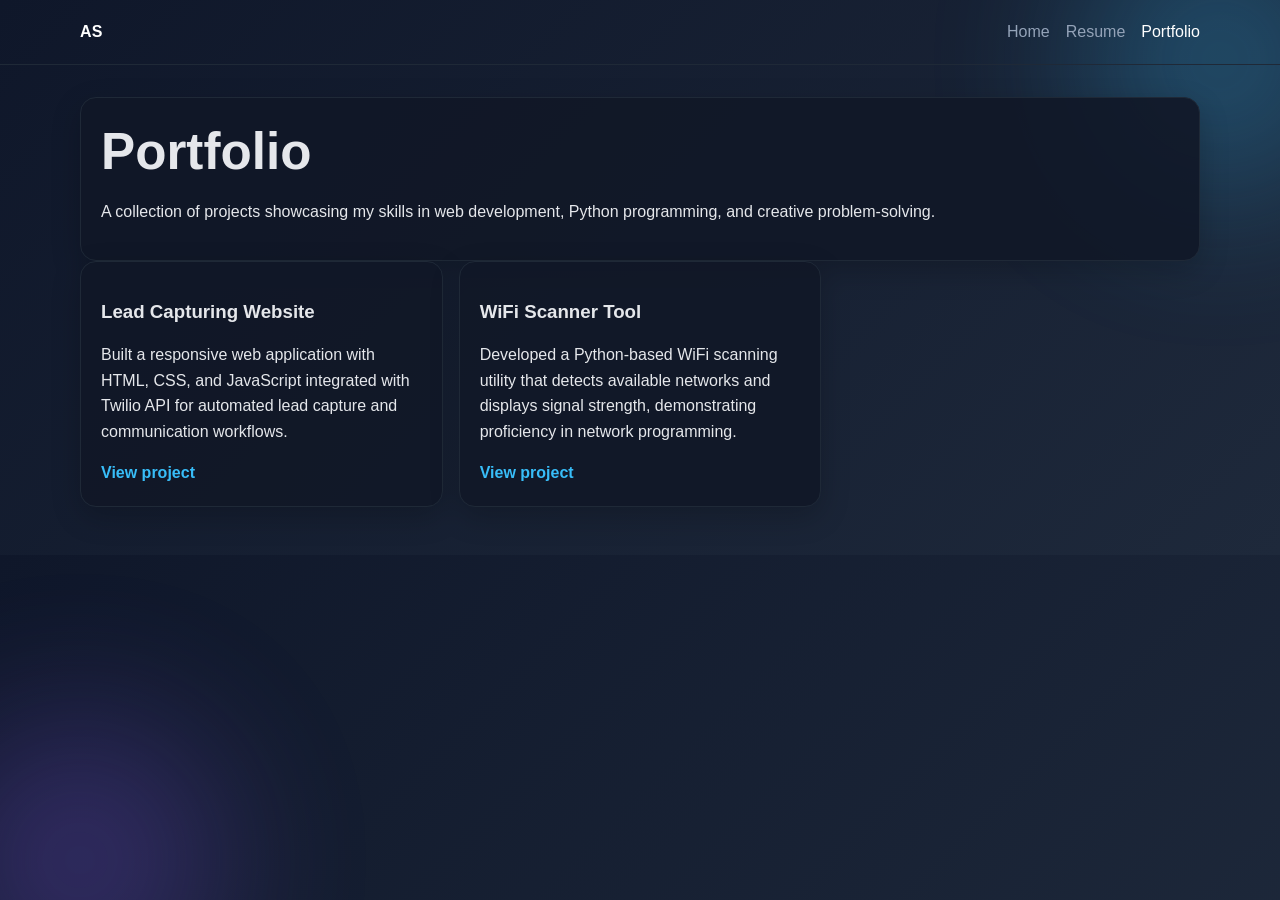
<file: portfolio.html>
<!DOCTYPE html>
<html lang="en">
  <head>
    <meta charset="UTF-8" />
    <meta name="viewport" content="width=device-width, initial-scale=1.0" />
    <title>Portfolio | Adit Singh</title>
    <link rel="stylesheet" href="styles.css" />
    <link rel="icon" type="image/svg+xml" href="favicon.svg" />
  </head>
  <body>
    <header class="page-header">
      <div class="container">
        <nav class="nav">
          <a href="index.html" class="brand">AS</a>
          <div class="nav-links">
            <a href="index.html">Home</a>
            <a href="resume.html">Resume</a>
            <a href="portfolio.html" class="active">Portfolio</a>
          </div>
        </nav>
      </div>
    </header>

    <main class="container page-content">
      <section class="resume-section">
        <h1>Portfolio</h1>
        <p>A collection of projects showcasing my skills in web development, Python programming, and creative problem-solving.</p>
      </section>

      <section class="card-grid">
        <article class="card">
          <h3>Lead Capturing Website</h3>
          <p>Built a responsive web application with HTML, CSS, and JavaScript integrated with Twilio API for automated lead capture and communication workflows.</p>
          <a href="#" class="text-link">View project</a>
        </article>
        <article class="card">
          <h3>WiFi Scanner Tool</h3>
          <p>Developed a Python-based WiFi scanning utility that detects available networks and displays signal strength, demonstrating proficiency in network programming.</p>
          <a href="#" class="text-link">View project</a>
        </article>
      </section>
    </main>

    <script src="script.js"></script>
  </body>
</html>
</file>
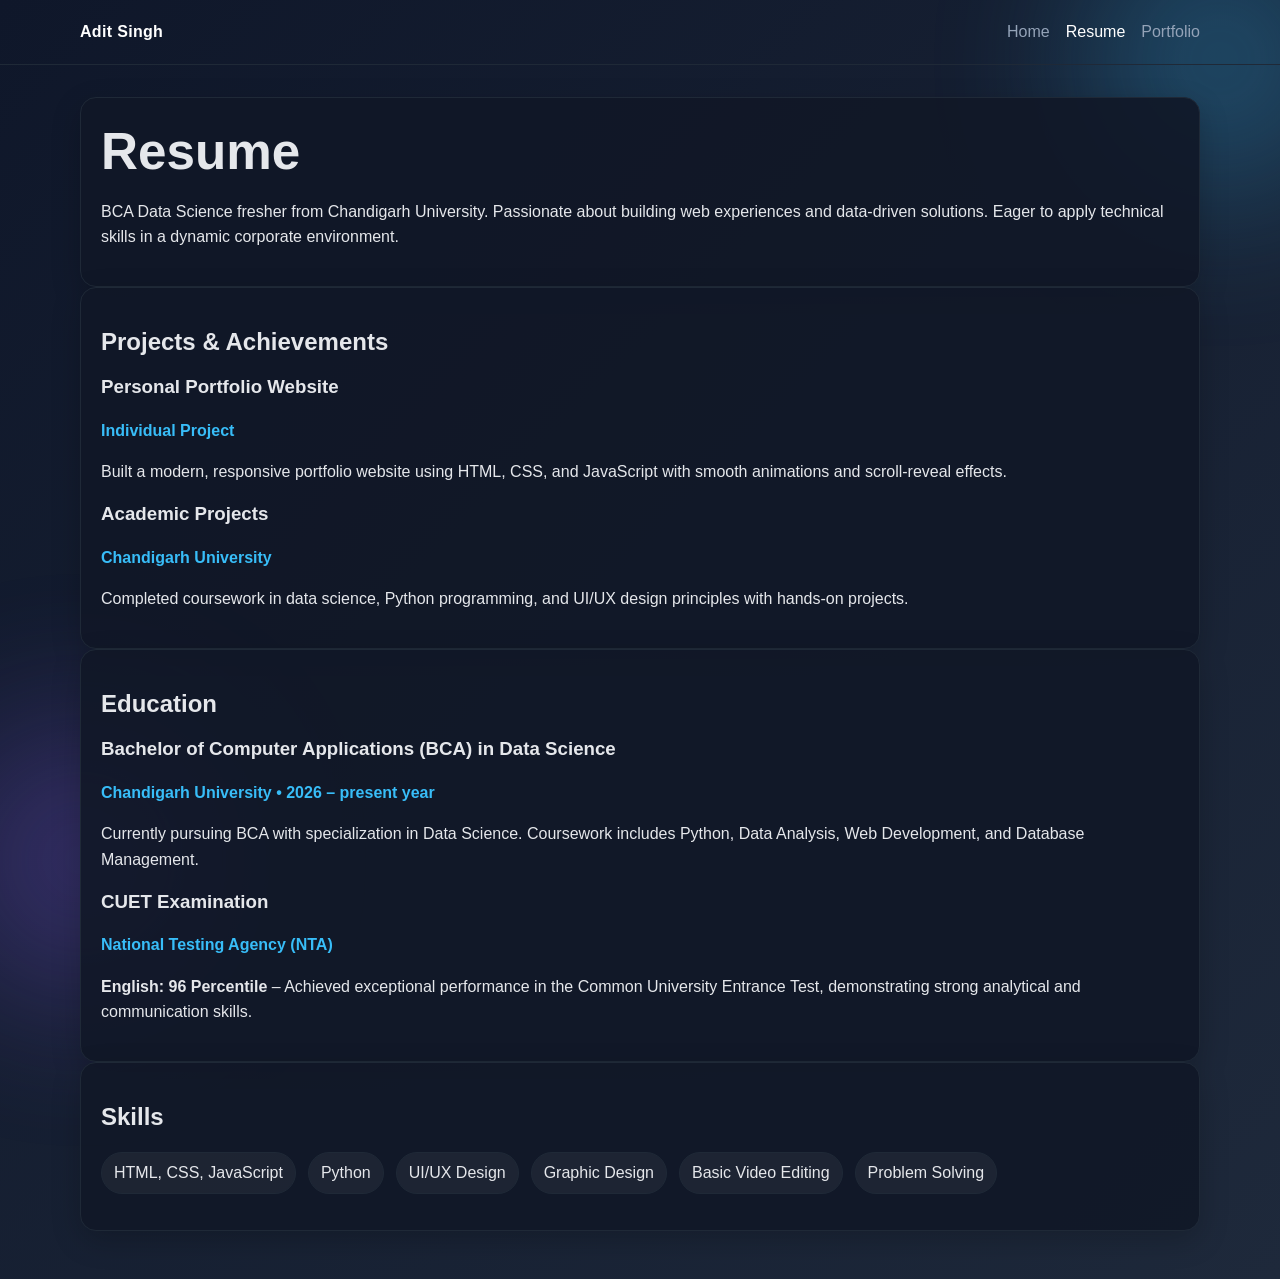
<file: resume.html>
<!DOCTYPE html>
<html lang="en">
  <head>
    <meta charset="UTF-8" />
    <meta name="viewport" content="width=device-width, initial-scale=1.0" />
    <title>Resume | Adit Singh</title>
    <link rel="stylesheet" href="styles.css" />
    <link rel="icon" type="image/svg+xml" href="favicon.svg" />
  </head>
  <body>
    <header class="page-header">
      <div class="container">
        <nav class="nav">
          <a href="index.html" class="brand">Adit Singh</a>
          <div class="nav-links">
            <a href="index.html">Home</a>
            <a href="resume.html" class="active">Resume</a>
            <a href="portfolio.html">Portfolio</a>
          </div>
        </nav>
      </div>
    </header>

    <main class="container page-content">
      <section class="resume-section">
        <h1>Resume</h1>
        <p>BCA Data Science fresher from Chandigarh University. Passionate about building web experiences and data-driven solutions. Eager to apply technical skills in a dynamic corporate environment.</p>
      </section>

      <section class="resume-section">
        <h2>Projects & Achievements</h2>
        <div class="resume-item">
          <h3>Personal Portfolio Website</h3>
          <p class="meta">Individual Project</p>
          <p>Built a modern, responsive portfolio website using HTML, CSS, and JavaScript with smooth animations and scroll-reveal effects.</p>
        </div>
        <div class="resume-item">
          <h3>Academic Projects</h3>
          <p class="meta">Chandigarh University</p>
          <p>Completed coursework in data science, Python programming, and UI/UX design principles with hands-on projects.</p>
        </div>
      </section>

      <section class="resume-section">
        <h2>Education</h2>
        <div class="resume-item">
          <h3>Bachelor of Computer Applications (BCA) in Data Science</h3>
          <p class="meta">Chandigarh University • 2026 – present year</p>
          <p>Currently pursuing BCA with specialization in Data Science. Coursework includes Python, Data Analysis, Web Development, and Database Management.</p>
        </div>
        <div class="resume-item">
          <h3>CUET Examination</h3>
          <p class="meta">National Testing Agency (NTA)</p>
          <p><strong>English: 96 Percentile</strong> – Achieved exceptional performance in the Common University Entrance Test, demonstrating strong analytical and communication skills.</p>
        </div>
      </section>

      <section class="resume-section">
        <h2>Skills</h2>
        <ul class="skill-list">
          <li>HTML, CSS, JavaScript</li>
          <li>Python</li>
          <li>UI/UX Design</li>
          <li>Graphic Design</li>
          <li>Basic Video Editing</li>
          <li>Problem Solving</li>
        </ul>
      </section>
    </main>

    <script src="script.js"></script>
  </body>
</html>
</file>
<file: styles.css>
:root {
  --bg: #0f172a;
  --panel: #111827;
  --text: #e5e7eb;
  --muted: #94a3b8;
  --accent: #38bdf8;
  --accent-2: #8b5cf6;
  --border: #1f2937;
}

* {
  box-sizing: border-box;
}

html {
  scroll-behavior: smooth;
}

body {
  margin: 0;
  font-family: 'Inter', sans-serif;
  background: linear-gradient(135deg, var(--bg), #1e293b);
  color: var(--text);
  line-height: 1.6;
  overflow-x: hidden;
}

body::before,
body::after {
  content: '';
  position: fixed;
  inset: auto;
  width: 280px;
  height: 280px;
  border-radius: 50%;
  filter: blur(80px);
  opacity: 0.28;
  z-index: -1;
  animation: float 10s ease-in-out infinite alternate;
}

body::before {
  top: -80px;
  right: -80px;
  background: var(--accent);
}

body::after {
  bottom: -100px;
  left: -60px;
  background: var(--accent-2);
  animation-delay: 2s;
}

img {
  max-width: 100%;
}

.container {
  width: min(1120px, calc(100% - 2rem));
  margin: 0 auto;
}

.nav {
  display: flex;
  justify-content: space-between;
  align-items: center;
  padding: 1.2rem 0;
}

.brand {
  color: white;
  text-decoration: none;
  font-weight: 700;
  letter-spacing: 0.02em;
}

.profile-name {
  text-align: center;
  font-size: 1.6rem;
  font-weight: 700;
  margin: 0.75rem 0 0.5rem;
  background: linear-gradient(135deg, var(--accent), var(--accent-2));
  -webkit-background-clip: text;
  -webkit-text-fill-color: transparent;
  background-clip: text;
}

.nav-links {
  display: flex;
  gap: 1rem;
}

.nav-links a {
  color: var(--muted);
  text-decoration: none;
  transition: color 0.2s ease;
}

.nav-links a:hover,
.nav-links a.active {
  color: white;
}

.hero {
  padding-bottom: 4rem;
  position: relative;
  overflow: hidden;
}

.hero-content {
  display: grid;
  grid-template-columns: 2fr 1fr;
  gap: 2rem;
  align-items: center;
  padding: 3rem 0 2rem;
}

.eyebrow {
  color: var(--accent);
  text-transform: uppercase;
  letter-spacing: 0.2em;
  font-size: 0.8rem;
  font-weight: 700;
}

h1,
h2,
h3 {
  line-height: 1.2;
}

h1 {
  font-size: clamp(2rem, 4vw, 3.4rem);
  margin: 0.2rem 0 0.8rem;
}

.lead {
  font-size: 1.05rem;
  color: var(--muted);
  max-width: 650px;
}

.actions {
  display: flex;
  gap: 1rem;
  flex-wrap: wrap;
  margin-top: 1.5rem;
}

.btn {
  display: inline-block;
  padding: 0.8rem 1.2rem;
  border-radius: 999px;
  text-decoration: none;
  font-weight: 600;
  transition: transform 0.2s ease, background 0.2s ease;
  cursor: pointer;
  position: relative;
  z-index: 10;
  pointer-events: auto !important;
  border: none;
  touch-action: auto;
}

.btn:hover {
  transform: translateY(-2px);
  cursor: pointer;
}

.btn-primary {
  background: linear-gradient(90deg, var(--accent), var(--accent-2));
  color: white;
}

.btn-secondary {
  border: 1px solid var(--border);
  color: var(--text);
  background: rgba(255,255,255,0.03);
}

.btn-linkedin {
  background: rgba(10, 102, 194, 0.15);
  border: 1px solid rgba(10, 102, 194, 0.35);
  color: #dceeff;
}

.reveal {
  opacity: 0;
  transform: translateY(24px);
  transition: opacity 0.8s ease, transform 0.8s ease;
  pointer-events: none;
}

.reveal.visible {
  opacity: 1;
  transform: translateY(0);
  pointer-events: auto;
}

.hero-card,
.card,
.resume-section {
  background: rgba(17, 24, 39, 0.9);
  border: 1px solid var(--border);
  border-radius: 1rem;
  box-shadow: 0 10px 30px rgba(0,0,0,0.2);
  transition: transform 0.3s ease, border-color 0.3s ease, box-shadow 0.3s ease;
}

.hero-card:hover,
.card:hover,
.resume-section:hover {
  transform: translateY(-6px);
  border-color: rgba(56, 189, 248, 0.55);
  box-shadow: 0 16px 40px rgba(0, 0, 0, 0.28);
}

.hero-card {
  padding: 1.5rem;
}

.profile-photo {
  width: 100%;
  max-width: 180px;
  height: 180px;
  border-radius: 50%;
  object-fit: cover;
  display: block;
  margin: 0 auto 1rem;
  border: 3px solid var(--accent);
  box-shadow: 0 4px 16px rgba(56, 189, 248, 0.3);
}

.section {
  padding: 2rem 0 1rem;
}

.section-intro,
.section-heading {
  max-width: 760px;
  margin-bottom: 1rem;
}

.split-grid {
  display: grid;
  grid-template-columns: repeat(2, minmax(0, 1fr));
  gap: 1rem;
  margin-top: 1rem;
}

.resume-preview ul {
  padding-left: 1.1rem;
  color: var(--muted);
}

.resume-preview .skill-list {
  margin: 0.75rem 0 0;
}

.section-actions {
  margin-top: 1rem;
}

.card-grid {
  display: grid;
  grid-template-columns: repeat(3, minmax(0, 1fr));
  gap: 1rem;
}

.card,
.resume-section {
  padding: 1.25rem;
}

.text-link {
  color: var(--accent);
  text-decoration: none;
  font-weight: 600;
}

.contact {
  margin-bottom: 3rem;
}

.footer {
  padding: 2rem 0 2.5rem;
  color: var(--muted);
}

.page-header {
  border-bottom: 1px solid var(--border);
}

.page-content {
  padding: 2rem 0 3rem;
}

.resume-item + .resume-item {
  margin-top: 1rem;
}

.meta {
  color: var(--accent);
  font-weight: 600;
}

.skill-list {
  display: flex;
  flex-wrap: wrap;
  gap: 0.75rem;
  padding: 0;
  list-style: none;
}

.skill-list li {
  background: rgba(255,255,255,0.05);
  border: 1px solid var(--border);
  padding: 0.45rem 0.75rem;
  border-radius: 999px;
}

@keyframes float {
  from {
    transform: translate3d(0, 0, 0) scale(1);
  }
  to {
    transform: translate3d(20px, -18px, 0) scale(1.08);
  }
}

@media (max-width: 780px) {
  .hero-content,
  .card-grid,
  .split-grid {
    grid-template-columns: 1fr;
  }

  .nav {
    flex-direction: column;
    gap: 0.6rem;
  }
}
</file>
